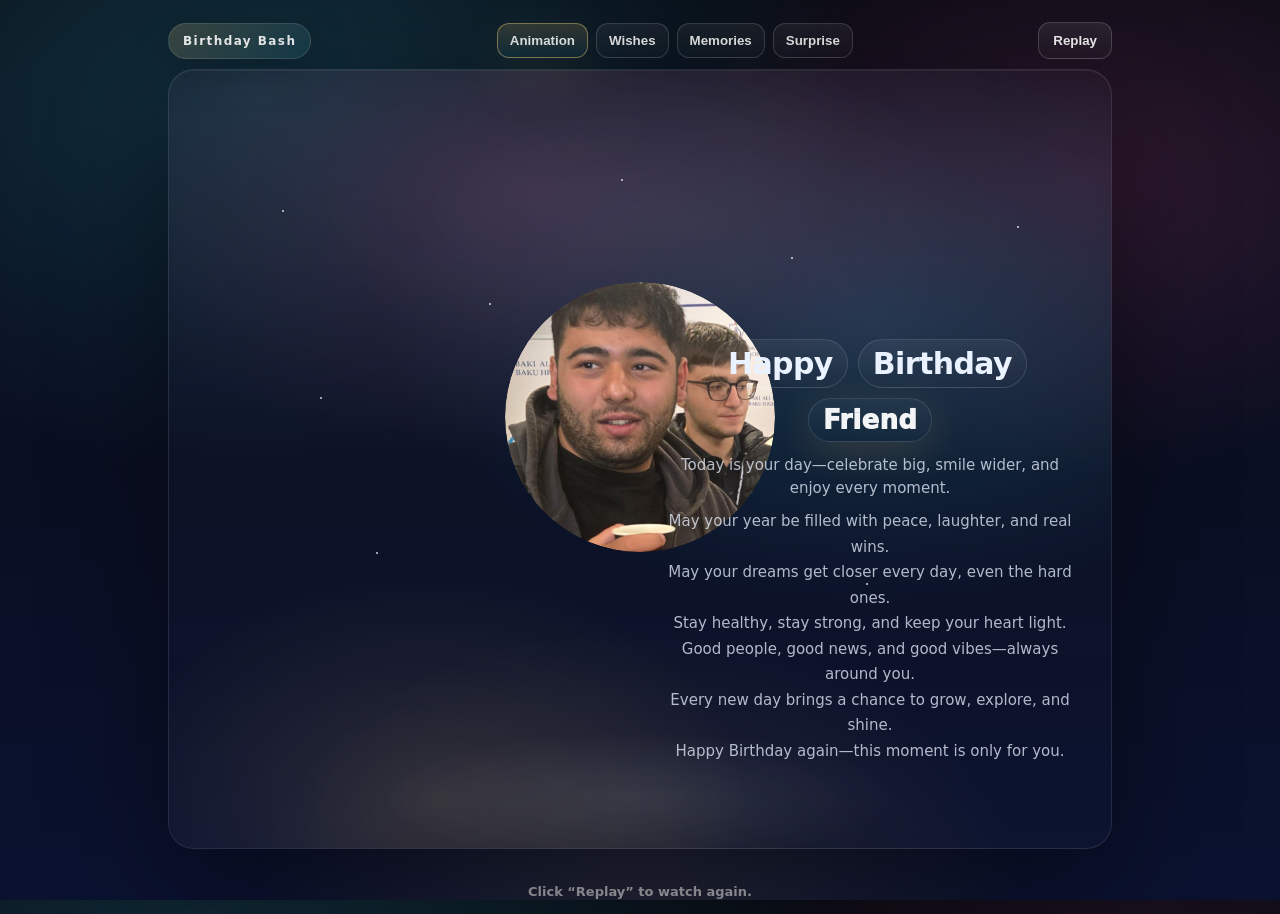
<file: index.html>
<!doctype html>
<html lang="en">
  <head>
    <meta charset="UTF-8" />
    <meta name="viewport" content="width=device-width, initial-scale=1.0" />
    <meta name="theme-color" content="#0b0f19" />
    <title>Happy Birthday</title>
    <link rel="stylesheet" href="./styles.css" />
    <link rel="preload" as="image" href="./Cavid.jpeg" />
  </head>
  <body>
    <main class="wrap">
      <header class="topbar">
        <div class="badge" aria-hidden="true">Birthday Bash</div>
        <nav class="tabbar" role="tablist" aria-label="Birthday sections">
          <button
            type="button"
            class="tabBtn active"
            data-tab="animation"
            role="tab"
            aria-selected="true"
            aria-controls="panel-animation"
          >
            Animation
          </button>
          <button
            type="button"
            class="tabBtn"
            data-tab="wishes"
            role="tab"
            aria-selected="false"
            aria-controls="panel-wishes"
          >
            Wishes
          </button>
          <button
            type="button"
            class="tabBtn"
            data-tab="memories"
            role="tab"
            aria-selected="false"
            aria-controls="panel-memories"
          >
            Memories
          </button>
          <button
            type="button"
            class="tabBtn"
            data-tab="surprise"
            role="tab"
            aria-selected="false"
            aria-controls="panel-surprise"
          >
            Surprise
          </button>
        </nav>
        <button id="replayBtn" class="replay" type="button">Replay</button>
      </header>

      <div class="panels">
        <section id="panel-animation" class="panel active" aria-label="Happy birthday animation">
          <section class="stage" aria-label="Happy birthday animation">
        <div class="bg" aria-hidden="true"></div>
        <div class="sparkles" aria-hidden="true">
          <span></span><span></span><span></span><span></span><span></span>
          <span></span><span></span><span></span><span></span><span></span>
        </div>
        <div class="floor" aria-hidden="true"></div>

        <div class="eggs" aria-hidden="true">
          <div class="egg egg1">
            <div class="egg-highlight"></div>
            <div class="egg-cracks">
              <span class="cr c1"></span>
              <span class="cr c2"></span>
              <span class="cr c3"></span>
              <span class="cr c4"></span>
            </div>
            <div class="egg-shards">
              <span></span><span></span><span></span><span></span>
              <span></span><span></span>
            </div>
          </div>

          <div class="egg egg2">
            <div class="egg-highlight"></div>
            <div class="egg-cracks">
              <span class="cr c1"></span>
              <span class="cr c2"></span>
              <span class="cr c3"></span>
              <span class="cr c4"></span>
            </div>
            <div class="egg-shards">
              <span></span><span></span><span></span><span></span>
              <span></span><span></span>
            </div>
          </div>

          <div class="egg egg3">
            <div class="egg-highlight"></div>
            <div class="egg-cracks">
              <span class="cr c1"></span>
              <span class="cr c2"></span>
              <span class="cr c3"></span>
              <span class="cr c4"></span>
            </div>
            <div class="egg-shards">
              <span></span><span></span><span></span><span></span>
              <span></span><span></span>
            </div>
          </div>
        </div>

        <div class="shock" aria-hidden="true">
          <div class="shockwave"></div>
          <div class="dust"></div>
        </div>

        <div class="pop" aria-label="Birthday surprise">
          <div class="ring" aria-hidden="true"></div>

          <div class="cavid-egg">
            <div class="shell-mask" aria-hidden="true"></div>
            <img id="cavidImg" class="cavid-img" src="./Cavid.jpeg" alt="Birthday portrait" />
          </div>

          <div class="copy" aria-live="polite">
            <div class="headline">
              <span class="t1" aria-hidden="true">Happy</span>
              <span class="t2" aria-hidden="true">Birthday</span>
              <span class="t3" id="nameText">Friend</span>
            </div>
            <p class="sub" id="subText">
              Today is your day—celebrate big, smile wider, and enjoy every moment.
            </p>
            <div class="wishes" aria-label="Birthday wishes">
              <p class="wishLine w1">May your year be filled with peace, laughter, and real wins.</p>
              <p class="wishLine w2">May your dreams get closer every day, even the hard ones.</p>
              <p class="wishLine w3">Stay healthy, stay strong, and keep your heart light.</p>
              <p class="wishLine w4">Good people, good news, and good vibes—always around you.</p>
              <p class="wishLine w5">Every new day brings a chance to grow, explore, and shine.</p>
              <p class="wishLine w6">Happy Birthday again—this moment is only for you.</p>
            </div>
          </div>
        </div>

        <div class="confetti" aria-hidden="true">
          <span></span><span></span><span></span><span></span><span></span><span></span><span></span><span></span>
          <span></span><span></span><span></span><span></span><span></span><span></span><span></span><span></span>
          <span></span><span></span><span></span><span></span><span></span><span></span><span></span><span></span>
        </div>
          </section>
        </section>

        <section id="panel-wishes" class="panel" aria-label="Birthday wishes">
          <div class="panelInner">
            <h2 class="panelTitle">
              Happy Birthday, <span id="nameTextBig">Friend</span>!
            </h2>
            <p class="panelLead">
              Today isn’t just a date on the calendar. It’s proof that you keep showing up, keep growing, and keep making life brighter for people around you.
            </p>

            <div class="cards">
              <article class="card">
                <h3>3 Wishes (simple + powerful)</h3>
                <ul class="miniList">
                  <li>More calm days.</li>
                  <li>More big opportunities.</li>
                  <li>More moments with people you love.</li>
                </ul>
              </article>

              <article class="card">
                <h3>A little motivation</h3>
                <p>
                  If this year has challenges, let them sharpen you. If it has wins, let them lift you.
                  Either way, you’re building a life you can be proud of.
                </p>
              </article>

              <article class="card">
                <h3>Toast time</h3>
                <p>
                  Cheers to you: the laughs, the patience, and the hard work behind your smile.
                  May your next chapter be even better than the last.
                </p>
              </article>
            </div>

            <div class="longText">
              <p>
                On your birthday, I want you to feel something rare: appreciation without limits.
                You deserve days that feel light, plans that feel clear, and people who show up for you the way you do for others.
              </p>
              <p>
                Keep chasing what makes you curious. Keep protecting your peace.
                And keep remembering: the best version of you is always on the way.
              </p>
              <p>
                Happy Birthday again. I hope this year gives you the wins you’ve been earning—plus the small surprises you didn’t expect.
              </p>
            </div>
          </div>
        </section>

        <section id="panel-memories" class="panel" aria-label="Memories">
          <div class="panelInner">
            <h2 class="panelTitle">
              Memories for <span id="nameTextMem">Friend</span>
            </h2>

            <div class="memoryHero">
              <div class="avatarFrame" aria-hidden="true">
                <img class="avatarImg" src="./Cavid.jpeg" alt="Birthday photo" />
              </div>
              <div class="memoryQuote">
                <div class="quoteMark" aria-hidden="true">“</div>
                <p class="quoteText">
                  You’re not just getting older—you’re getting better.
                  Every year you bring more energy, more stories, and more reasons to celebrate.
                </p>
                <div class="quoteMark right" aria-hidden="true">”</div>
              </div>
            </div>

            <div class="timeline">
              <div class="tItem">
                <div class="dot" aria-hidden="true"></div>
                <div class="tBody">
                  <h3>Now</h3>
                  <p>Today is yours. No pressure—just smiles and good vibes.</p>
                </div>
              </div>
              <div class="tItem">
                <div class="dot" aria-hidden="true"></div>
                <div class="tBody">
                  <h3>This year</h3>
                  <p>More progress. More lessons. More “I can’t believe I did that.” moments.</p>
                </div>
              </div>
              <div class="tItem">
                <div class="dot" aria-hidden="true"></div>
                <div class="tBody">
                  <h3>Next year</h3>
                  <p>We’ll celebrate what you became—because that’s the best birthday gift.</p>
                </div>
              </div>
            </div>

            <div class="longText">
              <p>
                I don’t know what the next chapters look like—but I know this:
                you handle life with heart, and you deserve the good kind of surprises.
              </p>
              <p>
                You’ve always had that thing that can’t be taught: the ability to stay positive even when it’s hard.
                That’s why people trust you. That’s why people enjoy your presence.
              </p>
            </div>
          </div>
        </section>

        <section id="panel-surprise" class="panel" aria-label="Surprise section">
          <div class="panelInner">
            <h2 class="panelTitle">
              Surprise mode for <span id="nameTextSurprise">Friend</span>
            </h2>
            <p class="panelLead">Pick your vibe. Your birthday message will switch instantly.</p>

            <div class="vibeRow" role="group" aria-label="Pick a vibe">
              <button class="vibeBtn" type="button" data-vibe="joy">Joy</button>
              <button class="vibeBtn" type="button" data-vibe="focus">Focus</button>
              <button class="vibeBtn" type="button" data-vibe="legend">Legend</button>
            </div>

            <div class="vibeCard" aria-live="polite">
              <h3>Your vibe message</h3>
              <p id="vibeText">Choose a vibe above to reveal your custom wish.</p>
              <p class="vibeHint">Tip: click “Animation” if you want the egg clash again.</p>
            </div>

            <div class="funGrid">
              <div class="funCell">
                <h3>Birthday rule #1</h3>
                <p>No rushing. Enjoy the moment like it’s your favorite song.</p>
              </div>
              <div class="funCell">
                <h3>Birthday rule #2</h3>
                <p>If someone makes you smile today, tell them “thank you.”</p>
              </div>
              <div class="funCell">
                <h3>Birthday rule #3</h3>
                <p>Keep your dreams loud. The right people will hear you.</p>
              </div>
            </div>

            <div class="longText">
              <p>Secret bonus: if you’re reading this, you’re officially part of the birthday energy.</p>
              <p>Enjoy your day. You earned every good thing coming your way.</p>
            </div>
          </div>
        </section>
      </div>

      <footer class="foot">
        <span class="hint">Click “Replay” to watch again.</span>
      </footer>
    </main>

    <script src="./script.js"></script>
  </body>
</html>
</file>
<file: styles.css>
:root{
  --bg0:#070a12;
  --bg1:#0b1230;
  --ink:#eaf2ff;
  --muted:rgba(234,242,255,.75);
  --shadow:rgba(0,0,0,.5);
  --gold:#ffd37a;
  --pink:#ff5ca8;
  --cyan:#40d7ff;
  --lime:#73ff9f;
  --eggA:#fff3da;
  --eggB:#f6d7a5;
  --eggC:#d8a66e;
}

*{ box-sizing:border-box; }
html,body{ height:100%; }
body{
  margin:0;
  background:
    radial-gradient(1100px 700px at 20% 10%, rgba(64,215,255,.18), transparent 55%),
    radial-gradient(900px 600px at 85% 20%, rgba(255,92,168,.16), transparent 50%),
    radial-gradient(700px 500px at 50% 100%, rgba(255,211,122,.10), transparent 55%),
    linear-gradient(180deg, var(--bg0), var(--bg1));
  color:var(--ink);
  font-family: ui-sans-serif, system-ui, -apple-system, Segoe UI, Roboto, Arial, "Apple Color Emoji","Segoe UI Emoji";
  overflow-x:hidden;
  overflow-y:auto;
}

.wrap{
  width:min(980px, 100%);
  margin:0 auto;
  padding:22px 18px 14px;
}

.topbar{
  display:flex;
  align-items:center;
  justify-content:space-between;
  gap:12px;
  margin-bottom:10px;
}

.badge{
  letter-spacing:.12em;
  font-weight:800;
  font-size:12px;
  padding:10px 14px;
  border-radius:999px;
  color:rgba(255,255,255,.92);
  background:linear-gradient(135deg, rgba(255,211,122,.18), rgba(64,215,255,.10));
  border:1px solid rgba(255,255,255,.12);
  box-shadow: 0 12px 40px rgba(0,0,0,.25);
}

.replay{
  appearance:none;
  border:1px solid rgba(255,255,255,.18);
  color:rgba(255,255,255,.92);
  background:linear-gradient(180deg, rgba(255,255,255,.08), rgba(255,255,255,.02));
  border-radius:12px;
  padding:10px 14px;
  font-weight:700;
  cursor:pointer;
  transition: transform .12s ease, border-color .12s ease, background .12s ease;
}
.replay:hover{
  transform: translateY(-1px);
  border-color: rgba(255,255,255,.28);
  background:linear-gradient(180deg, rgba(255,255,255,.10), rgba(255,255,255,.03));
}
.replay:active{ transform: translateY(0px) scale(.99); }

.stage{
  position:relative;
  width:100%;
  height:min(780px, calc(100vh - 88px));
  border-radius:26px;
  background:
    radial-gradient(500px 260px at 50% 18%, rgba(255,255,255,.06), transparent 65%),
    radial-gradient(800px 400px at 50% 120%, rgba(0,0,0,.4), transparent 60%),
    linear-gradient(180deg, rgba(255,255,255,.02), rgba(255,255,255,.01));
  border:1px solid rgba(255,255,255,.10);
  box-shadow:
    0 40px 120px rgba(0,0,0,.45),
    inset 0 1px 0 rgba(255,255,255,.06);
  overflow:hidden;
}

.bg{
  position:absolute;
  inset:-60px -60px -80px -60px;
  background:
    radial-gradient(900px 500px at 40% 20%, rgba(255,92,168,.18), transparent 55%),
    radial-gradient(900px 520px at 72% 34%, rgba(64,215,255,.20), transparent 55%),
    radial-gradient(600px 420px at 30% 86%, rgba(255,211,122,.14), transparent 55%);
  filter: blur(2px);
  opacity:.9;
  pointer-events:none;
}

.sparkles{
  position:absolute;
  inset:0;
  pointer-events:none;
  opacity:.9;
}
.sparkles span{
  position:absolute;
  width:2px;height:2px;
  background:rgba(255,255,255,.9);
  border-radius:50%;
  box-shadow: 0 0 10px rgba(255,255,255,.35);
  animation: twinkle 2.6s ease-in-out infinite;
}
.sparkles span:nth-child(1){ left:12%; top:18%; animation-delay:-.2s; }
.sparkles span:nth-child(2){ left:22%; top:62%; animation-delay:-1.1s; }
.sparkles span:nth-child(3){ left:34%; top:30%; animation-delay:-.7s; }
.sparkles span:nth-child(4){ left:48%; top:14%; animation-delay:-2.2s; }
.sparkles span:nth-child(5){ left:55%; top:52%; animation-delay:-.5s; }
.sparkles span:nth-child(6){ left:66%; top:24%; animation-delay:-1.8s; }
.sparkles span:nth-child(7){ left:74%; top:66%; animation-delay:-1.4s; }
.sparkles span:nth-child(8){ left:82%; top:38%; animation-delay:-2.7s; }
.sparkles span:nth-child(9){ left:16%; top:42%; animation-delay:-2.0s; }
.sparkles span:nth-child(10){ left:90%; top:20%; animation-delay:-.9s; }
@keyframes twinkle{
  0%,100%{ transform: scale(.9); opacity:.55; }
  40%{ transform: scale(1.45); opacity:1; }
}

.floor{
  position:absolute;
  left:50%;
  bottom:-60px;
  width:860px;
  height:220px;
  transform: translateX(-50%);
  background: radial-gradient(closest-side, rgba(255,255,255,.10), transparent 62%);
  filter: blur(2px);
  opacity:.85;
}

.eggs{
  position:absolute;
  left:50%;
  bottom:120px;
  transform: translateX(-50%);
  width:560px;
  height:320px;
  pointer-events:none;
}

.egg{
  position:absolute;
  bottom:0;
  width:190px;
  height:230px;
  transform-origin: 50% 85%;
  filter: drop-shadow(0 24px 26px rgba(0,0,0,.34));
}

.egg::before{
  content:"";
  position:absolute;
  inset:14px 18px 0 18px;
  background: linear-gradient(180deg, rgba(255,255,255,.40), rgba(255,255,255,0) 40%),
              radial-gradient(120px 90px at 35% 18%, rgba(255,255,255,.28), transparent 60%),
              linear-gradient(135deg, var(--eggA), var(--eggB));
  border-radius: 55% 45% 55% 45% / 62% 62% 38% 38%;
}
.egg-highlight{
  position:absolute;
  inset:0;
  background:
    radial-gradient(60px 130px at 32% 30%, rgba(255,255,255,.50), transparent 60%),
    radial-gradient(30px 80px at 22% 55%, rgba(255,255,255,.25), transparent 60%);
  border-radius: 55% 45% 55% 45% / 62% 62% 38% 38%;
  mix-blend-mode: screen;
  opacity:.75;
}

.egg::after{
  content:"";
  position:absolute;
  left:18px;
  right:18px;
  bottom:12px;
  height:64px;
  background: radial-gradient(closest-side, rgba(0,0,0,.26), transparent 70%);
  border-radius: 50%;
  opacity:.9;
}

.egg .egg-cracks{
  position:absolute;
  inset:20px 26px 20px 26px;
  opacity:0;
  transform: scale(.86);
  transition: opacity .2s ease;
}

.egg .egg-cracks .cr{
  position:absolute;
  left:50%;
  top:48%;
  width:16px;
  height:94px;
  transform-origin: 50% 100%;
  border-radius:12px;
  background:
    linear-gradient(180deg, rgba(255,255,255,.0), rgba(255,255,255,.70), rgba(255,255,255,0) 70%),
    linear-gradient(90deg, transparent, rgba(255,255,255,.35), transparent);
  filter: blur(.2px);
  clip-path: polygon(0% 0%, 52% 0%, 70% 100%, 0% 100%);
  opacity:.95;
}

.egg .egg-cracks .c1{ transform: translate(-50%,-50%) rotate(18deg); }
.egg .egg-cracks .c2{ transform: translate(-50%,-50%) rotate(-22deg) scaleY(.94); }
.egg .egg-cracks .c3{ transform: translate(-50%,-50%) rotate(46deg) scaleY(.82); }
.egg .egg-cracks .c4{ transform: translate(-50%,-50%) rotate(-56deg) scaleY(.76); }

.egg .egg-shards{
  position:absolute;
  inset:0;
  pointer-events:none;
}
.egg .egg-shards span{
  position:absolute;
  left:50%;
  top:56%;
  width:14px;
  height:26px;
  border-radius: 6px 8px 10px 10px;
  background: linear-gradient(180deg, rgba(255,255,255,.65), rgba(255,255,255,0));
  transform: translate(-50%,-50%) rotate(0deg);
  opacity:0;
  --dx:0px;
  --dy:-140px;
  --r:0deg;
}

/* Positions for the three eggs */
.egg1{ left:0px; }
.egg2{ left:185px; }
.egg3{ left:370px; }

.egg1,.egg2,.egg3{ transition: transform .2s ease; }

/* Clash timing (triggered by body.play in JS) */
body.play .egg1{ animation: eggLeftClash 2.9s cubic-bezier(.2,.9,.2,1) both; }
body.play .egg2{ animation: eggCenterClash 2.9s cubic-bezier(.2,.9,.2,1) both; }
body.play .egg3{ animation: eggRightClash 2.9s cubic-bezier(.2,.9,.2,1) both; }

/* Cracks + shards appear near impact */
body.play .egg .egg-cracks{
  animation: cracksPop 2.9s ease both;
}
body.play .egg .egg-shards span{ 
  animation: shardsFly 2.9s cubic-bezier(.2,.9,.2,1) both;
}

/* Stagger shard delays per egg */
.egg1 .egg-shards span:nth-child(1){ animation-delay:2.05s; }
.egg1 .egg-shards span:nth-child(2){ animation-delay:2.12s; }
.egg1 .egg-shards span:nth-child(3){ animation-delay:2.00s; }
.egg1 .egg-shards span:nth-child(4){ animation-delay:2.18s; }
.egg1 .egg-shards span:nth-child(5){ animation-delay:2.08s; }
.egg1 .egg-shards span:nth-child(6){ animation-delay:2.15s; }

.egg2 .egg-shards span:nth-child(1){ animation-delay:1.98s; }
.egg2 .egg-shards span:nth-child(2){ animation-delay:2.06s; }
.egg2 .egg-shards span:nth-child(3){ animation-delay:2.00s; }
.egg2 .egg-shards span:nth-child(4){ animation-delay:2.09s; }
.egg2 .egg-shards span:nth-child(5){ animation-delay:2.02s; }
.egg2 .egg-shards span:nth-child(6){ animation-delay:2.11s; }

.egg3 .egg-shards span:nth-child(1){ animation-delay:2.05s; }
.egg3 .egg-shards span:nth-child(2){ animation-delay:2.14s; }
.egg3 .egg-shards span:nth-child(3){ animation-delay:2.01s; }
.egg3 .egg-shards span:nth-child(4){ animation-delay:2.18s; }
.egg3 .egg-shards span:nth-child(5){ animation-delay:2.07s; }
.egg3 .egg-shards span:nth-child(6){ animation-delay:2.12s; }

/* Individual shard directions */
.egg1 .egg-shards span:nth-child(1){ --dx:-46px; --dy:-170px; --r:-22deg; }
.egg1 .egg-shards span:nth-child(2){ --dx:-26px; --dy:-150px; --r:10deg; }
.egg1 .egg-shards span:nth-child(3){ --dx:-10px; --dy:-140px; --r:26deg; }
.egg1 .egg-shards span:nth-child(4){ --dx:-34px; --dy:-190px; --r:48deg; }
.egg1 .egg-shards span:nth-child(5){ --dx:-18px; --dy:-160px; --r:-6deg; }
.egg1 .egg-shards span:nth-child(6){ --dx:-40px; --dy:-180px; --r:32deg; }

.egg2 .egg-shards span:nth-child(1){ --dx:14px; --dy:-160px; --r:18deg; }
.egg2 .egg-shards span:nth-child(2){ --dx:-12px; --dy:-150px; --r:-14deg; }
.egg2 .egg-shards span:nth-child(3){ --dx:22px; --dy:-175px; --r:38deg; }
.egg2 .egg-shards span:nth-child(4){ --dx:-26px; --dy:-185px; --r:-32deg; }
.egg2 .egg-shards span:nth-child(5){ --dx:0px; --dy:-150px; --r:6deg; }
.egg2 .egg-shards span:nth-child(6){ --dx:16px; --dy:-195px; --r:-48deg; }

.egg3 .egg-shards span:nth-child(1){ --dx:48px; --dy:-170px; --r:22deg; }
.egg3 .egg-shards span:nth-child(2){ --dx:26px; --dy:-150px; --r:-10deg; }
.egg3 .egg-shards span:nth-child(3){ --dx:10px; --dy:-140px; --r:-26deg; }
.egg3 .egg-shards span:nth-child(4){ --dx:36px; --dy:-190px; --r:-48deg; }
.egg3 .egg-shards span:nth-child(5){ --dx:18px; --dy:-160px; --r:6deg; }
.egg3 .egg-shards span:nth-child(6){ --dx:40px; --dy:-180px; --r:-32deg; }

@keyframes eggLeftClash{
  0%{ transform: translateX(0px) translateY(0px) rotate(-10deg) }
  45%{ transform: translateX(172px) translateY(-28px) rotate(10deg) }
  62%{ transform: translateX(190px) translateY(-8px) rotate(26deg) scale(.98) }
  78%{ transform: translateX(120px) translateY(8px) rotate(0deg) scale(.96) }
  100%{ transform: translateX(0px) translateY(60px) rotate(8deg) scale(.01); opacity:0; }
}
@keyframes eggCenterClash{
  0%{ transform: translateX(0px) translateY(0px) rotate(0deg) scale(1) }
  40%{ transform: translateY(-22px) rotate(4deg) scale(1.01) }
  58%{ transform: translateY(-8px) rotate(-3deg) scale(.98) }
  78%{ transform: translateY(22px) rotate(8deg) scale(.92) }
  100%{ transform: translateY(78px) rotate(-6deg) scale(.01); opacity:0; }
}
@keyframes eggRightClash{
  0%{ transform: translateX(0px) translateY(0px) rotate(10deg) }
  45%{ transform: translateX(-172px) translateY(-28px) rotate(-10deg) }
  62%{ transform: translateX(-190px) translateY(-8px) rotate(-26deg) scale(.98) }
  78%{ transform: translateX(-120px) translateY(8px) rotate(0deg) scale(.96) }
  100%{ transform: translateX(0px) translateY(60px) rotate(-8deg) scale(.01); opacity:0; }
}

@keyframes cracksPop{
  0%,38%{ opacity:0; transform: scale(.85); }
  46%{ opacity:1; transform: scale(1); }
  62%{ opacity:1; transform: scale(1.02); }
  100%{ opacity:0; transform: scale(.8); }
}

@keyframes shardsFly{
  0%,44%{ opacity:0; transform: translate(-50%,-50%) rotate(0deg) translateX(0px) translateY(0px); }
  52%{ opacity:.95; }
  70%{ opacity:.7; }
  100%{ opacity:0; transform: translate(-50%,-50%) rotate(var(--r)) translateX(var(--dx)) translateY(var(--dy)); }
}

.shock{
  position:absolute;
  left:50%;
  bottom:175px;
  transform: translateX(-50%);
  width:380px;
  height:240px;
  pointer-events:none;
  opacity:0;
}

body.play .shock{ animation: shockOn 3.1s ease both; }
@keyframes shockOn{
  0%,38%{ opacity:0; transform: translateX(-50%) scale(.85); }
  48%{ opacity:1; transform: translateX(-50%) scale(1); }
  70%{ opacity:.9; transform: translateX(-50%) scale(1.02); }
  100%{ opacity:0; transform: translateX(-50%) scale(1.06); }
}

.shockwave{
  position:absolute;
  left:50%;
  top:52%;
  width:120px;
  height:120px;
  transform: translate(-50%,-50%) scale(.4);
  border-radius:50%;
  border:1px solid rgba(255,255,255,.40);
  box-shadow:
    0 0 0 1px rgba(64,215,255,.14),
    inset 0 0 40px rgba(64,215,255,.10);
}
body.play .shockwave{
  animation: ringPulse 3.1s ease both;
}
@keyframes ringPulse{
  0%,42%{ transform: translate(-50%,-50%) scale(.35); opacity:0; }
  50%{ opacity:1; }
  68%{ opacity:.9; }
  100%{ transform: translate(-50%,-50%) scale(2.1); opacity:0; }
}

.dust{
  position:absolute;
  inset:0;
  background:
    radial-gradient(closest-side, rgba(255,211,122,.25), transparent 60%),
    radial-gradient(closest-side, rgba(255,92,168,.18), transparent 60%);
  filter: blur(2px);
  opacity:0;
}
body.play .dust{
  animation: dustPoof 3.1s ease both;
}
@keyframes dustPoof{
  0%,44%{ opacity:0; transform: scale(.7); }
  52%{ opacity:.9; transform: scale(1); }
  72%{ opacity:.7; transform: scale(1.15); }
  100%{ opacity:0; transform: scale(1.25); }
}

.pop{
  position:absolute;
  left:50%;
  bottom:78px;
  transform: translateX(-50%);
  width:460px;
  height:520px;
  pointer-events:none;
}

.ring{
  position:absolute;
  left:50%;
  top:150px;
  transform: translateX(-50%) scale(.25);
  width:300px;
  height:300px;
  border-radius:50%;
  border: 1px solid rgba(255,211,122,.28);
  box-shadow: 0 0 70px rgba(255,211,122,.18);
  opacity:0;
}
body.play .ring{
  animation: ringShow 3.2s cubic-bezier(.2,.9,.2,1) both;
}
@keyframes ringShow{
  0%,45%{ opacity:0; transform: translateX(-50%) scale(.25); }
  55%{ opacity:1; }
  70%{ opacity:.95; transform: translateX(-50%) scale(1); }
  100%{ opacity:0; transform: translateX(-50%) scale(1.12); }
}

.cavid-egg{
  position:absolute;
  left:50%;
  top:38px;
  transform: translateX(-50%);
  width:270px;
  height:340px;
}

.shell-mask{
  position:absolute;
  left:50%;
  top:6px;
  transform: translateX(-50%);
  width:270px;
  height:340px;
  border-radius: 55% 45% 55% 45% / 62% 62% 38% 38%;
  background:
    radial-gradient(160px 200px at 50% 30%, rgba(255,255,255,.22), transparent 60%),
    linear-gradient(180deg, rgba(255,243,218,.40), rgba(214,165,106,.20));
  box-shadow: inset 0 0 0 1px rgba(255,255,255,.10);
  opacity:.0;
}

.cavid-img{
  position:absolute;
  left:50%;
  top:-6px;
  transform: translateX(-50%) scale(.52);
  width:270px;
  height:270px;
  object-fit: cover;
  border-radius: 50%;
  opacity:0;
  filter: saturate(1.05) contrast(1.04);
  clip-path: inset(270px 0 0 0 round 145px);
  object-position: 50% 8%;
  box-shadow: 0 28px 60px rgba(0,0,0,.45);
}

body.play .cavid-img{
  animation: emerge 3.25s cubic-bezier(.2,.9,.2,1) both;
}

body.play .shell-mask{
  animation: shellFade 3.25s ease both;
}

@keyframes shellFade{
  0%,45%{ opacity:0; transform: translateX(-50%) scale(.82); }
  55%{ opacity:.9; transform: translateX(-50%) scale(1); }
  68%{ opacity:.35; transform: translateX(-50%) scale(1.02); }
  100%{ opacity:0; transform: translateX(-50%) scale(1.08); }
}

@keyframes emerge{
  0%,45%{
    opacity:0;
    transform: translateX(-50%) translateY(70px) scale(.35) rotate(-10deg);
    clip-path: inset(270px 0 0 0 round 145px);
  }
  54%{
    opacity:1;
    transform: translateX(-50%) translateY(18px) scale(.72) rotate(-4deg);
    clip-path: inset(205px 0 0 0 round 145px);
  }
  64%{
    opacity:1;
    transform: translateX(-50%) translateY(-2px) scale(1.03) rotate(6deg);
    clip-path: inset(132px 0 0 0 round 145px);
  }
  70%{ opacity:1; transform: translateX(-50%) translateY(-6px) scale(1.05) rotate(4deg); }
  86%{
    opacity:1;
    transform: translateX(-50%) translateY(0px) scale(.98) rotate(0deg);
    clip-path: inset(62px 0 0 0 round 145px);
  }
  100%{
    opacity:1;
    transform: translateX(-50%) translateY(0px) scale(1);
    clip-path: inset(0 0 0 0 round 145px);
  }
}

.copy{
  position:absolute;
  left:50%;
  bottom:6px;
  transform: translateX(-50%);
  width:100%;
  text-align:center;
  padding:0 20px;
  pointer-events:none;
  opacity:0;
}

body.play .copy{
  animation: copyIn 3.4s ease both;
}
@keyframes copyIn{
  0%,56%{ opacity:0; transform: translateY(18px); }
  70%{ opacity:1; transform: translateY(0); }
  100%{ opacity:1; transform: translateY(0); }
}

.headline{
  display:flex;
  flex-wrap:wrap;
  justify-content:center;
  gap:10px;
  margin-bottom:12px;
}
.headline span{
  display:inline-block;
  padding:6px 14px;
  border-radius:999px;
  border:1px solid rgba(255,255,255,.12);
  background: linear-gradient(180deg, rgba(255,255,255,.06), rgba(255,255,255,.01));
}
.t1,.t2{
  font-size:30px;
  font-weight:900;
  letter-spacing:-.02em;
}
.t3{
  font-size:26px;
  font-weight:1000;
  letter-spacing:.01em;
  color:rgba(255,255,255,.95);
  background:
    linear-gradient(135deg, rgba(255,211,122,.25), rgba(64,215,255,.12));
  border-color: rgba(255,211,122,.30);
  box-shadow: 0 10px 40px rgba(255,211,122,.16);
}

.sub{
  margin:0;
  color:var(--muted);
  font-size:15px;
  line-height:1.5;
}

.wishes{
  margin-top:10px;
  color:var(--muted);
  padding:0 6px;
  font-size:15px;
  line-height:1.7;
}

.wishLine{
  margin:0;
  opacity:0;
  transform: translateY(10px);
  filter: blur(2px);
}

body.play .wishLine{
  animation: wishReveal 0.9s cubic-bezier(.2,.9,.2,1) both;
}
body.play .wishLine.w1{ animation-delay:3.55s; }
body.play .wishLine.w2{ animation-delay:3.72s; }
body.play .wishLine.w3{ animation-delay:3.90s; }
body.play .wishLine.w4{ animation-delay:4.08s; }
body.play .wishLine.w5{ animation-delay:4.26s; }
body.play .wishLine.w6{ animation-delay:4.44s; }

@keyframes wishReveal{
  0%{ opacity:0; transform: translateY(10px); filter: blur(2px); }
  70%{ opacity:1; transform: translateY(0px); filter: blur(0px); }
  100%{ opacity:1; transform: translateY(0px); filter: blur(0px); }
}

.confetti{
  position:absolute;
  inset:0;
  pointer-events:none;
  opacity:0;
}

.confetti span{
  position:absolute;
  top:-20px;
  left:50%;
  width:10px;
  height:18px;
  border-radius:3px;
  background: linear-gradient(180deg, rgba(255,255,255,.35), rgba(255,255,255,0));
  opacity:.0;
  transform: translateX(-50%) rotate(0deg) translateY(0px);
}

/* Generic colors */
.confetti span:nth-child(1){ background: linear-gradient(180deg, rgba(255,92,168,.95), rgba(255,92,168,.08)); }
.confetti span:nth-child(2){ background: linear-gradient(180deg, rgba(64,215,255,.95), rgba(64,215,255,.08)); }
.confetti span:nth-child(3){ background: linear-gradient(180deg, rgba(255,211,122,.95), rgba(255,211,122,.08)); }
.confetti span:nth-child(4){ background: linear-gradient(180deg, rgba(115,255,159,.95), rgba(115,255,159,.08)); }
.confetti span:nth-child(5){ background: linear-gradient(180deg, rgba(255,92,168,.95), rgba(255,92,168,.08)); }
.confetti span:nth-child(6){ background: linear-gradient(180deg, rgba(64,215,255,.95), rgba(64,215,255,.08)); }
.confetti span:nth-child(7){ background: linear-gradient(180deg, rgba(255,211,122,.95), rgba(255,211,122,.08)); }
.confetti span:nth-child(8){ background: linear-gradient(180deg, rgba(115,255,159,.95), rgba(115,255,159,.08)); }
.confetti span:nth-child(9){ background: linear-gradient(180deg, rgba(255,92,168,.95), rgba(255,92,168,.08)); }
.confetti span:nth-child(10){ background: linear-gradient(180deg, rgba(64,215,255,.95), rgba(64,215,255,.08)); }
.confetti span:nth-child(11){ background: linear-gradient(180deg, rgba(255,211,122,.95), rgba(255,211,122,.08)); }
.confetti span:nth-child(12){ background: linear-gradient(180deg, rgba(115,255,159,.95), rgba(115,255,159,.08)); }
.confetti span:nth-child(13){ background: linear-gradient(180deg, rgba(255,92,168,.95), rgba(255,92,168,.08)); }
.confetti span:nth-child(14){ background: linear-gradient(180deg, rgba(64,215,255,.95), rgba(64,215,255,.08)); }
.confetti span:nth-child(15){ background: linear-gradient(180deg, rgba(255,211,122,.95), rgba(255,211,122,.08)); }
.confetti span:nth-child(16){ background: linear-gradient(180deg, rgba(115,255,159,.95), rgba(115,255,159,.08)); }
.confetti span:nth-child(17){ background: linear-gradient(180deg, rgba(255,92,168,.95), rgba(255,92,168,.08)); }
.confetti span:nth-child(18){ background: linear-gradient(180deg, rgba(64,215,255,.95), rgba(64,215,255,.08)); }
.confetti span:nth-child(19){ background: linear-gradient(180deg, rgba(255,211,122,.95), rgba(255,211,122,.08)); }
.confetti span:nth-child(20){ background: linear-gradient(180deg, rgba(115,255,159,.95), rgba(115,255,159,.08)); }
.confetti span:nth-child(21){ background: linear-gradient(180deg, rgba(255,92,168,.95), rgba(255,92,168,.08)); }
.confetti span:nth-child(22){ background: linear-gradient(180deg, rgba(64,215,255,.95), rgba(64,215,255,.08)); }
.confetti span:nth-child(23){ background: linear-gradient(180deg, rgba(255,211,122,.95), rgba(255,211,122,.08)); }
.confetti span:nth-child(24){ background: linear-gradient(180deg, rgba(115,255,159,.95), rgba(115,255,159,.08)); }

body.play .confetti{
  animation: confettiOn 3.4s ease both;
}
@keyframes confettiOn{
  0%,62%{ opacity:0; }
  72%{ opacity:1; }
  100%{ opacity:0; }
}

body.play .confetti span{
  animation: confettiFall 2.2s ease-out both;
}

/* Per-piece timing + offsets */
.confetti span:nth-child(1) { left:46%; --dx:-180px; --dy:520px; --r:-20deg; animation-delay:2.55s; }
.confetti span:nth-child(2) { left:52%; --dx:140px; --dy:510px; --r:30deg; animation-delay:2.48s; }
.confetti span:nth-child(3) { left:49%; --dx:60px; --dy:480px; --r:-10deg; animation-delay:2.60s; }
.confetti span:nth-child(4) { left:41%; --dx:-70px; --dy:470px; --r:42deg; animation-delay:2.52s; }
.confetti span:nth-child(5) { left:55%; --dx:90px; --dy:520px; --r:-28deg; animation-delay:2.58s; }
.confetti span:nth-child(6) { left:47%; --dx:-40px; --dy:450px; --r:12deg; animation-delay:2.54s; }
.confetti span:nth-child(7) { left:58%; --dx:170px; --dy:540px; --r:24deg; animation-delay:2.50s; }
.confetti span:nth-child(8) { left:38%; --dx:-160px; --dy:530px; --r:-34deg; animation-delay:2.46s; }
.confetti span:nth-child(9) { left:50%; --dx:0px; --dy:490px; --r:8deg; animation-delay:2.63s; }
.confetti span:nth-child(10){ left:62%; --dx:120px; --dy:500px; --r:-18deg; animation-delay:2.56s; }
.confetti span:nth-child(11){ left:44%; --dx:-110px; --dy:520px; --r:26deg; animation-delay:2.57s; }
.confetti span:nth-child(12){ left:60%; --dx:20px; --dy:470px; --r:-8deg; animation-delay:2.49s; }
.confetti span:nth-child(13){ left:34%; --dx:-130px; --dy:540px; --r:40deg; animation-delay:2.65s; }
.confetti span:nth-child(14){ left:66%; --dx:160px; --dy:560px; --r:-30deg; animation-delay:2.60s; }
.confetti span:nth-child(15){ left:52%; --dx:40px; --dy:480px; --r:18deg; animation-delay:2.53s; }
.confetti span:nth-child(16){ left:46%; --dx:-20px; --dy:470px; --r:-14deg; animation-delay:2.61s; }
.confetti span:nth-child(17){ left:57%; --dx:120px; --dy:520px; --r:12deg; animation-delay:2.64s; }
.confetti span:nth-child(18){ left:43%; --dx:-90px; --dy:500px; --r:-26deg; animation-delay:2.55s; }
.confetti span:nth-child(19){ left:49%; --dx:10px; --dy:540px; --r:28deg; animation-delay:2.47s; }
.confetti span:nth-child(20){ left:40%; --dx:-150px; --dy:510px; --r:-40deg; animation-delay:2.59s; }
.confetti span:nth-child(21){ left:61%; --dx:135px; --dy:490px; --r:20deg; animation-delay:2.51s; }
.confetti span:nth-child(22){ left:36%; --dx:-50px; --dy:470px; --r:36deg; animation-delay:2.66s; }
.confetti span:nth-child(23){ left:54%; --dx:70px; --dy:560px; --r:-10deg; animation-delay:2.52s; }
.confetti span:nth-child(24){ left:48%; --dx:-10px; --dy:520px; --r:-22deg; animation-delay:2.63s; }

@keyframes confettiFall{
  0%{ opacity:0; transform: translateX(-50%) translateY(-10px) rotate(0deg); }
  14%{ opacity:1; }
  100%{ opacity:0; transform: translateX(calc(-50% + var(--dx))) translateY(var(--dy)) rotate(var(--r)); }
}

.foot{
  padding-top:14px;
  text-align:center;
  color:rgba(255,255,255,.62);
  font-weight:600;
}
.hint{ font-size:13px; }

/* Tabs / panels */
.panels{
  margin-top:10px;
}

.panel{
  display:none;
  padding-bottom:18px;
}

.panel.active{
  display:block;
}

.tabbar{
  display:flex;
  gap:8px;
  flex-wrap:wrap;
  justify-content:center;
  margin-left:0;
}

.tabBtn{
  appearance:none;
  border:1px solid rgba(255,255,255,.16);
  color:rgba(255,255,255,.88);
  background:linear-gradient(180deg, rgba(255,255,255,.06), rgba(255,255,255,.02));
  border-radius:12px;
  padding:9px 12px;
  font-weight:800;
  cursor:pointer;
  transition: transform .12s ease, border-color .12s ease, background .12s ease;
  white-space:nowrap;
}
.tabBtn:hover{
  transform: translateY(-1px);
  border-color: rgba(255,255,255,.30);
  background:linear-gradient(180deg, rgba(255,255,255,.10), rgba(255,255,255,.03));
}
.tabBtn:active{
  transform: translateY(0px) scale(.99);
}

.tabBtn.active{
  border-color: rgba(255,211,122,.45);
  background:linear-gradient(180deg, rgba(255,211,122,.16), rgba(64,215,255,.08));
  box-shadow: 0 18px 60px rgba(255,211,122,.10);
}

/* Wishes panel */
.panelInner{
  padding:18px 6px 0;
}
.panelTitle{
  text-align:center;
  margin:0 0 10px;
  font-size:28px;
  font-weight:1000;
  letter-spacing:-.02em;
}
.panelTitle span{
  color:rgba(255,255,255,.98);
  background:linear-gradient(135deg, rgba(255,211,122,.25), rgba(64,215,255,.12));
  padding:4px 10px;
  border-radius:999px;
  border:1px solid rgba(255,211,122,.30);
}
.panelLead{
  max-width:760px;
  margin:0 auto 14px;
  color:var(--muted);
  text-align:center;
  line-height:1.6;
  font-size:15px;
}

.cards{
  display:grid;
  grid-template-columns: repeat(auto-fit, minmax(240px, 1fr));
  gap:14px;
  padding:0 6px;
}
.card{
  border:1px solid rgba(255,255,255,.12);
  background:
    radial-gradient(500px 200px at 10% 0%, rgba(255,211,122,.10), transparent 55%),
    radial-gradient(520px 220px at 90% 20%, rgba(64,215,255,.11), transparent 55%),
    linear-gradient(180deg, rgba(255,255,255,.05), rgba(255,255,255,.02));
  border-radius:18px;
  padding:14px 14px;
  box-shadow: 0 26px 80px rgba(0,0,0,.18);
}
.card h3{
  margin:0 0 10px;
  font-size:16px;
  font-weight:1000;
}
.card p{
  margin:0;
  color:var(--muted);
  line-height:1.6;
  font-size:14px;
}
.miniList{
  margin:0;
  padding-left:18px;
  color:var(--muted);
}
.miniList li{
  margin:6px 0;
}
.panelFooter{
  margin:16px auto 0;
  max-width:800px;
  padding:0 10px;
  color:rgba(234,242,255,.70);
  text-align:center;
  font-weight:700;
  font-size:13px;
}
.longText{
  padding:6px 6px 0;
}
.longText p{
  margin:12px auto 0;
  max-width:820px;
  color:var(--muted);
  line-height:1.75;
  font-size:15px;
}

/* Memories panel */
.memoryHero{
  display:grid;
  grid-template-columns: 1fr;
  gap:14px;
  align-items:center;
  margin-top:8px;
}
.avatarFrame{
  display:flex;
  justify-content:center;
}
.avatarImg{
  width:min(320px, 80vw);
  height:auto;
  border-radius:28px;
  border:1px solid rgba(255,255,255,.14);
  box-shadow: 0 40px 120px rgba(0,0,0,.35);
}
.memoryQuote{
  border:1px solid rgba(255,255,255,.12);
  border-radius:18px;
  padding:16px 14px;
  background:linear-gradient(180deg, rgba(255,255,255,.05), rgba(255,255,255,.02));
}
.quoteMark{
  font-size:46px;
  line-height:1;
  font-weight:1000;
  color:rgba(255,211,122,.95);
  margin-bottom:6px;
}
.quoteMark.right{ text-align:right; margin-top:6px; }
.quoteText{
  margin:0;
  color:var(--muted);
  line-height:1.7;
}
.timeline{
  margin-top:18px;
  padding:0 10px;
}
.tItem{
  display:flex;
  gap:12px;
  align-items:flex-start;
  margin:14px 0;
}
.dot{
  width:14px;
  height:14px;
  border-radius:50%;
  background:rgba(255,211,122,.95);
  box-shadow: 0 0 0 6px rgba(255,211,122,.12);
  flex:0 0 auto;
  margin-top:4px;
}
.tBody h3{
  margin:0 0 6px;
  font-weight:1000;
}
.tBody p{
  margin:0;
  color:var(--muted);
  line-height:1.6;
  font-size:14px;
}

/* Surprise panel */
.vibeRow{
  display:flex;
  gap:10px;
  flex-wrap:wrap;
  justify-content:center;
  margin-top:10px;
}
.vibeBtn{
  appearance:none;
  cursor:pointer;
  border-radius:14px;
  border:1px solid rgba(255,255,255,.16);
  color:rgba(255,255,255,.90);
  background:linear-gradient(180deg, rgba(255,255,255,.06), rgba(255,255,255,.02));
  padding:10px 14px;
  font-weight:1000;
  transition: transform .12s ease, border-color .12s ease, background .12s ease;
}
.vibeBtn:hover{ transform: translateY(-1px); border-color: rgba(255,255,255,.30); }
.vibeBtn.active{
  border-color: rgba(64,215,255,.40);
  background:linear-gradient(180deg, rgba(64,215,255,.16), rgba(255,211,122,.08));
}
.vibeCard{
  max-width:760px;
  margin:14px auto 0;
  border:1px solid rgba(255,255,255,.12);
  border-radius:18px;
  padding:14px 14px;
  background:
    radial-gradient(500px 220px at 10% 0%, rgba(64,215,255,.14), transparent 55%),
    radial-gradient(520px 240px at 90% 15%, rgba(255,211,122,.12), transparent 55%),
    linear-gradient(180deg, rgba(255,255,255,.05), rgba(255,255,255,.02));
  box-shadow: 0 26px 80px rgba(0,0,0,.18);
}
.vibeCard h3{
  margin:0 0 10px;
  font-weight:1000;
}
.vibeCard p{
  margin:0;
  color:var(--muted);
  line-height:1.7;
  font-size:14px;
}
.vibeHint{
  margin-top:10px !important;
  opacity:.9;
  font-size:13px;
}
.funGrid{
  margin-top:14px;
  padding:0 10px;
  display:grid;
  grid-template-columns: repeat(auto-fit, minmax(220px, 1fr));
  gap:14px;
}
.funCell{
  border:1px solid rgba(255,255,255,.12);
  border-radius:18px;
  padding:14px 14px;
  background:linear-gradient(180deg, rgba(255,255,255,.05), rgba(255,255,255,.02));
}
.funCell h3{
  margin:0 0 10px;
  font-size:16px;
  font-weight:1000;
}
.funCell p{
  margin:0;
  color:var(--muted);
  line-height:1.6;
  font-size:14px;
}

/* Reduced motion: show final state with minimal animations. */
@media (prefers-reduced-motion: reduce){
  body.play .egg1,
  body.play .egg2,
  body.play .egg3,
  body.play .shock,
  body.play .cavid-img,
  body.play .copy,
  body.play .ring,
  body.play .confetti,
  body.play .confetti span{
    animation: none !important;
  }
  .cavid-img{
    opacity:1;
    transform: translateX(-50%) translateY(0px) scale(1);
    clip-path: inset(0 0 0 0 round 145px);
  }
  .copy{
    opacity:1;
    transform:none;
  }
  .wishLine{
    opacity:1;
    transform:none;
    filter:none;
  }
}
</file>
